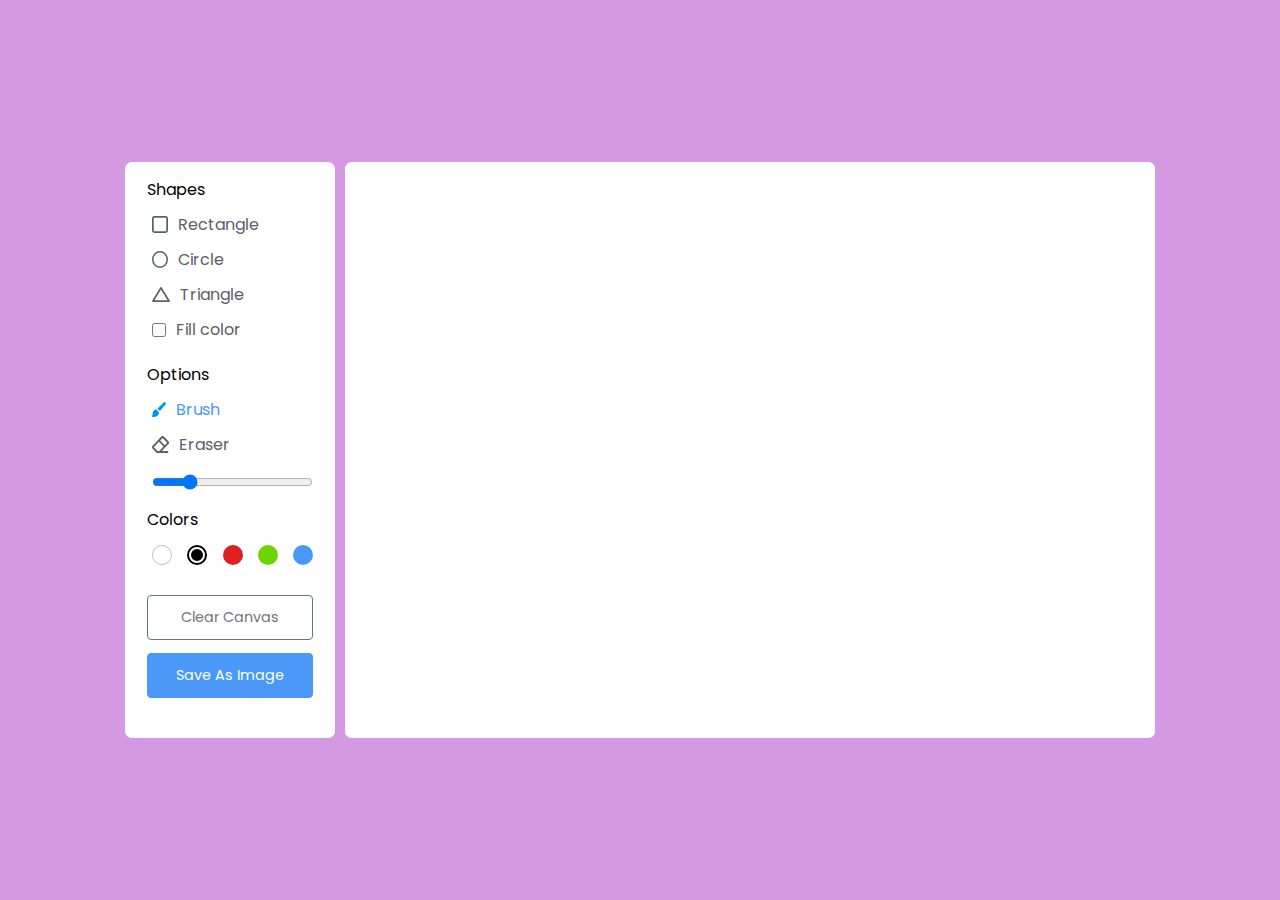
<file: Demo.html>
<!DOCTYPE html>

<html lang="en" dir="ltr">
  <head>
    <meta charset="utf-8">
    <title>Drawing App with Gopal Gaurav</title>
    <link rel="stylesheet" href="style.css">
    <meta name="viewport" content="width=device-width, initial-scale=1.0">
    <script src="script.js" defer></script>
  </head>
  <body>
    <!-- <div>
      <div class="header">Drawing with Gopal Gaurav</div> -->
        <div class="container">
            <section class="tools-board">
              <div class="row">
                <label class="title">Shapes</label>
                <ul class="options">
                  <li class="option tool" id="rectangle">
                    <img src="icons/rectangle.svg" alt="">
                    <span>Rectangle</span>
                  </li>
                  <li class="option tool" id="circle">
                    <img src="icons/circle.svg" alt="">
                    <span>Circle</span>
                  </li>
                  <li class="option tool" id="triangle">
                    <img src="icons/triangle.svg" alt="">
                    <span>Triangle</span>
                  </li>
                  <li class="option">
                    <input type="checkbox" id="fill-color">
                    <label for="fill-color">Fill color</label>
                  </li>
                </ul>
              </div>
              <div class="row">
                <label class="title">Options</label>
                <ul class="options">
                  <li class="option active tool" id="brush">
                    <img src="icons/brush.svg" alt="">
                    <span>Brush</span>
                  </li>
                  <li class="option tool" id="eraser">
                    <img src="icons/eraser.svg" alt="">
                    <span>Eraser</span>
                  </li>
                  <li class="option">
                    <input type="range" id="size-slider" min="1" max="30" value="7">
                  </li>
                </ul>
              </div>
              <div class="row colors">
                <label class="title">Colors</label>
                <ul class="options">
                  <li class="option"></li>
                  <li class="option selected"></li>
                  <li class="option"></li>
                  <li class="option"></li>
                  <li class="option">
                    <input type="color" id="color-picker" value="#4A98F7">
                  </li>
                </ul>
              </div>
              <div class="row buttons">
                <button class="clear-canvas">Clear Canvas</button>
                <button class="save-img">Save As Image</button>
              </div>
            </section>
            <section class="drawing-board">
              <canvas></canvas>
            </section>
          </div>

    <!-- </div> -->
   
    
  </body>
</html>
</file>
<file: style.css>
@import url('https://fonts.googleapis.com/css2?family=Poppins:wght@400;500;600&display=swap');
*{
  margin: 0;
  padding: 0;
  box-sizing: border-box;
  font-family: 'Poppins', sans-serif;
}
body{
    display: flex;
    align-items: center;
    justify-content: center;
    min-height: 100vh;
    background: #d598e2;
  }

  .container{
    display: flex;
    width: 120%;
    gap: 10px;
    padding: 10px;
    max-width: 1050px;
  }
  .header{
    display: flex;
    align-items: center;
    padding-left: 350px;
    text-decoration: solid;
    text-decoration-color: #00b919;



  }

  section{
    background: #fff;
    border-radius: 7px;
  }

  .tools-board{
    width: 210px;
    padding: 15px 22px 0;
  }
  .tools-board .row{
    margin-bottom: 20px;
  }

  .row .options{
    list-style: none;
    margin: 10px 0 0 5px;
  }

  .row .options .option{
    display: flex;
    cursor: pointer;
    align-items: center;
    margin-bottom: 10px;
  }

  .option:is(:hover, .active) img{
    filter: invert(17%) sepia(90%) saturate(3000%) hue-rotate(900deg) brightness(100%) contrast(100%);
  }

  .option :where(span, label){
    color: #5A6168;
    cursor: pointer;
    padding-left: 10px;
  }

  .option:is(:hover, .active) :where(span, label){
    color: #4A98F7;
  }

  .option #fill-color{
    cursor: pointer;
    height: 14px;
    width: 14px;
  }

  #fill-color:checked ~ label{
    color: #4A98F7;
  }

  .option #size-slider{
    width: 100%;
    height: 10px;
    margin-top: 10px;
  }

  .colors .options{
    display: flex;
    justify-content: space-between;
  }

  .colors .option{
    height: 20px;
    width: 20px;
    border-radius: 50%;
    margin-top: 3px;
    position: relative;
  }
  
  .colors .option:nth-child(1){
    background-color: #fff;
    border: 1px solid #bfbfbf;
  }
  .colors .option:nth-child(2){
    background-color: #000;
  }
  .colors .option:nth-child(3){
    background-color: #E02020;
  }
  .colors .option:nth-child(4){
    background-color: #6DD400;
  }
  .colors .option:nth-child(5){
    background-color: #4A98F7;
  }

  .colors .option.selected::before{
    position: absolute;
    content: "";
    top: 50%;
    left: 50%;
    height: 12px;
    width: 12px;
    background: inherit;
    border-radius: inherit;
    border: 2px solid #fff;
    transform: translate(-50%, -50%);
  }

  .colors .option:first-child.selected::before{
    border-color: #ccc;
  }

  .option #color-picker{
    opacity: 0;
    cursor: pointer;
  }

  .buttons button{
    width: 100%;
    color: #fff;
    border: none;
    outline: none;
    padding: 11px 0;
    font-size: 0.9rem;
    margin-bottom: 13px;
    background: none;
    border-radius: 4px;
    cursor: pointer;
  }

  .buttons .clear-canvas{
    color: #6C757D;
    border: 1px solid #6C757D;
    transition: all 0.3s ease;
  }

  .clear-canvas:hover{
    color: #fff;
    background: #6C757D;
  }
  .buttons .save-img{
    background: #4A98F7;
    border: 1px solid #4A98F7;
  }
  .drawing-board{
    flex: 1;
    overflow: hidden;
  }
  .drawing-board canvas{
    width: 100%;
    height: 100%;
  }
</file>
